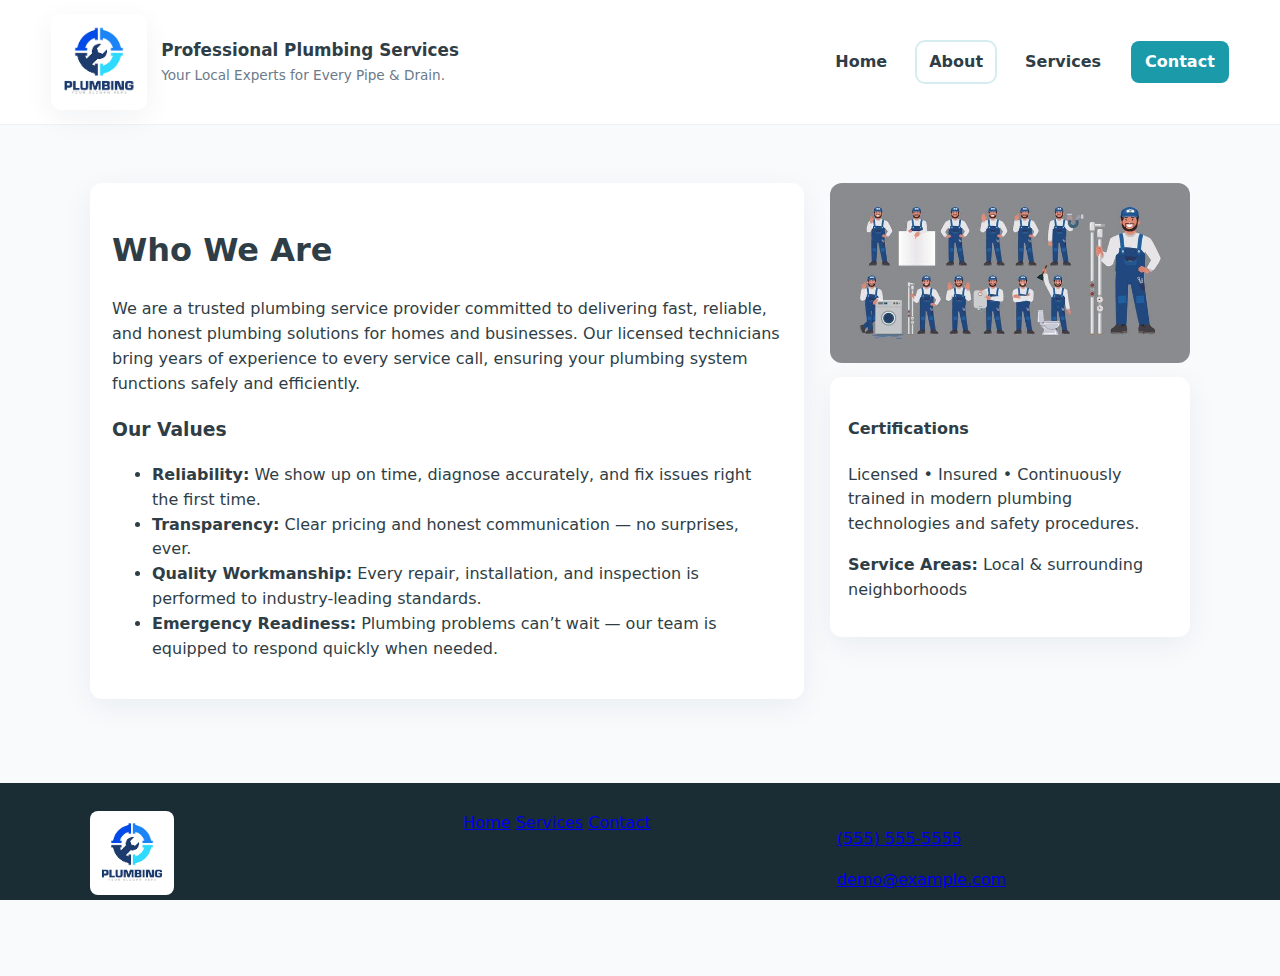
<file: about.html>
<!DOCTYPE html>
<html lang="en">
<head>
  <meta charset="utf-8" />
  <meta name="viewport" content="width=device-width,initial-scale=1" />
  <title>About Us — Professional Plumbing Services</title>
  <meta name="description" content="Learn about our plumbing team's experience, values, and commitment to honest, reliable service."> 
  <link rel="stylesheet" href="style.css" />
</head>
<body>
  <header class="site-header" id="top">
    <div class="wrap header-grid">
      <div class="brand">
        <img src="assets/header.jpg" alt="Plumbing Company Logo" class="brand-logo">
        <div class="brand-text">
          <strong class="brand-name">Professional Plumbing Services</strong>
          <span class="brand-tag">Your Local Experts for Every Pipe & Drain.</span>
        </div>
      </div>

      <nav class="main-nav" aria-label="Main navigation">
        <a href="index.html" class="nav-link">Home</a>
        <a href="about.html" class="nav-link active">About</a>
        <a href="services.html" class="nav-link">Services</a>
        <a href="contact.html" class="nav-link cta">Contact</a>
      </nav>
    </div>
  </header>

  <main>
    <section class="section-light">
      <div class="wrap about-grid">
        <div class="about-card">
          <h1>Who We Are</h1>
          <p>We are a trusted plumbing service provider committed to delivering fast, reliable, and honest plumbing solutions for homes and businesses. Our licensed technicians bring years of experience to every service call, ensuring your plumbing system functions safely and efficiently.</p>

          <h3>Our Values</h3>
          <ul>
            <li><strong>Reliability:</strong> We show up on time, diagnose accurately, and fix issues right the first time.</li>
            <li><strong>Transparency:</strong> Clear pricing and honest communication — no surprises, ever.</li>
            <li><strong>Quality Workmanship:</strong> Every repair, installation, and inspection is performed to industry-leading standards.</li>
            <li><strong>Emergency Readiness:</strong> Plumbing problems can’t wait — our team is equipped to respond quickly when needed.</li>
          </ul>
        </div>

        <aside>
          <img src="assets/photo5.jpg" alt="Plumber working on pipes" class="rounded-img">
          <div class="small-card">
            <h4>Certifications</h4>
            <p>Licensed • Insured • Continuously trained in modern plumbing technologies and safety procedures.</p>
            <p><strong>Service Areas:</strong> Local & surrounding neighborhoods</p>
          </div>
        </aside>
      </div>
    </section>
  </main>

  <footer class="site-footer">
    <div class="wrap footer-grid">
      <div class="footer-brand"><img src="assets/header.jpg" alt="Company Logo Small" class="brand-small"></div>
      <div class="footer-links">
        <a href="index.html">Home</a>
        <a href="services.html">Services</a>
        <a href="contact.html">Contact</a>
      </div>
      <div class="footer-contact">
        <p><a href="tel:5555555555" class="link-phone">(555) 555-5555</a></p>
        <p><a href="mailto:demo@example.com" class="link">demo@example.com</a></p>
        <p class="muted">© <span id="year2"></span> Professional Plumbing Services</p>
      </div>
    </div>
  </footer>

  <script>document.getElementById('year2').textContent = new Date().getFullYear();</script>
</body>
</html>
</file>
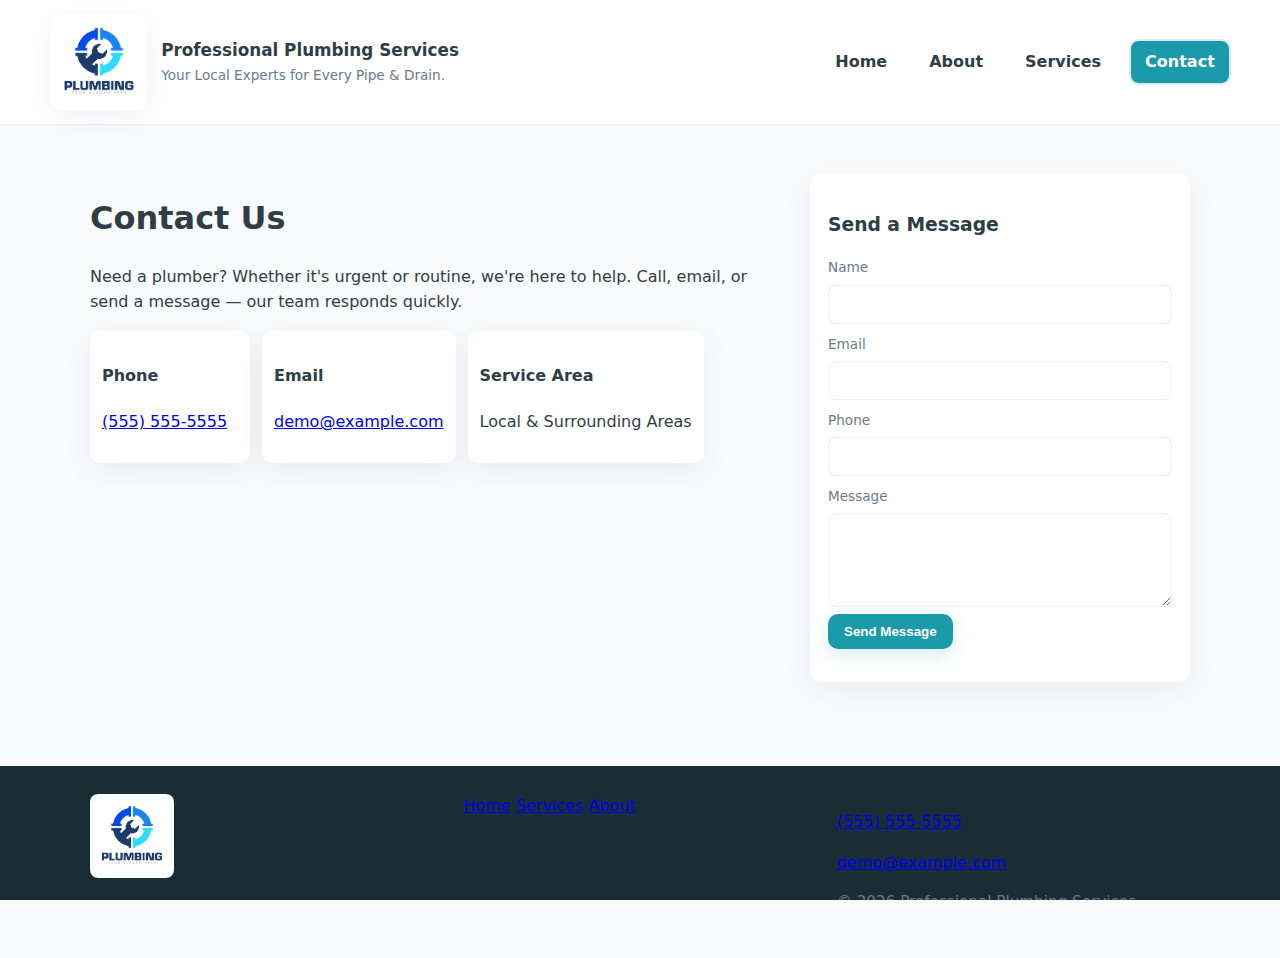
<file: contact.html>
<!DOCTYPE html>
<html lang="en">
<head>
  <meta charset="utf-8">
  <meta name="viewport" content="width=device-width,initial-scale=1">
  <title>Contact — Professional Plumbing Services</title>
  <meta name="description" content="Contact our plumbing experts for service calls, quotes, and emergency support.">
  <link rel="stylesheet" href="style.css">
</head>
<body>
  <header class="site-header" id="top">
    <div class="wrap header-grid">
      <div class="brand">
        <img src="assets/header.jpg" alt="Plumbing Company Logo" class="brand-logo">
        <div class="brand-text">
          <strong class="brand-name">Professional Plumbing Services</strong>
          <span class="brand-tag">Your Local Experts for Every Pipe & Drain.</span>
        </div>
      </div>
      <nav class="main-nav" aria-label="Main navigation">
        <a href="index.html" class="nav-link">Home</a>
        <a href="about.html" class="nav-link">About</a>
        <a href="services.html" class="nav-link">Services</a>
        <a href="contact.html" class="nav-link active cta">Contact</a>
      </nav>
    </div>
  </header>

  <main>
    <section class="section-light wrap contact-grid">
      <div>
        <h1>Contact Us</h1>
        <p>Need a plumber? Whether it's urgent or routine, we're here to help. Call, email, or send a message — our team responds quickly.</p>

        <div class="contact-cards">
          <div class="contact-card">
            <h4>Phone</h4>
            <p><a href="tel:5555555555" class="link-phone">(555) 555-5555</a></p>
          </div>
          <div class="contact-card">
            <h4>Email</h4>
            <p><a href="mailto:demo@example.com" class="link">demo@example.com</a></p>
          </div>
          <div class="contact-card">
            <h4>Service Area</h4>
            <p>Local & Surrounding Areas</p>
          </div>
        </div>
      </div>

      <aside>
        <div class="card">
          <h3>Send a Message</h3>

          <form id="contactForm" action="https://api.web3forms.com/submit" method="POST">
            <input type="hidden" name="access_key" value="dcb2e950-571d-420d-9cc7-fb462047a864">

            <label for="c-name">Name</label>
            <input id="c-name" name="name" type="text" required>

            <label for="c-email">Email</label>
            <input id="c-email" name="email" type="email" required>

            <label for="c-phone">Phone</label>
            <input id="c-phone" name="phone" type="tel" required>

            <label for="c-message">Message</label>
            <textarea id="c-message" name="message" rows="4" required></textarea>

            <button class="btn btn-primary" type="submit">Send Message</button>
            <p id="result" class="form-status" aria-live="polite"></p>
          </form>

          <script>
            const form = document.getElementById('contactForm');
            const result = document.getElementById('result');

            form.addEventListener('submit', async (e) => {
              e.preventDefault();
              const formData = new FormData(form);

              result.textContent = "Sending…";

              const response = await fetch("https://api.web3forms.com/submit", {
                method: "POST",
                body: formData
              });

              const data = await response.json();

              if (data.success) {
                result.textContent = "Thank you! Your message has been sent.";
                form.reset();
              } else {
                result.textContent = "Something went wrong. Please try again.";
              }
            });
          </script>
        </div>
      </aside>
    </section>
  </main>

  <footer class="site-footer">
    <div class="wrap footer-grid">
      <div class="footer-brand"><img src="assets/header.jpg" alt="Small logo" class="brand-small"></div>
      <div class="footer-links">
        <a href="index.html">Home</a>
        <a href="services.html">Services</a>
        <a href="about.html">About</a>
      </div>
      <div class="footer-contact">
        <p><a href="tel:5555555555" class="link-phone">(555) 555-5555</a></p>
        <p><a href="mailto:demo@example.com" class="link">demo@example.com</a></p>
        <p class="muted">© <span id="year"></span> Professional Plumbing Services</p>
      </div>
    </div>
  </footer>

  <script>
    document.getElementById('year').textContent = new Date().getFullYear();
  </script>
</body>
</html>
</file>
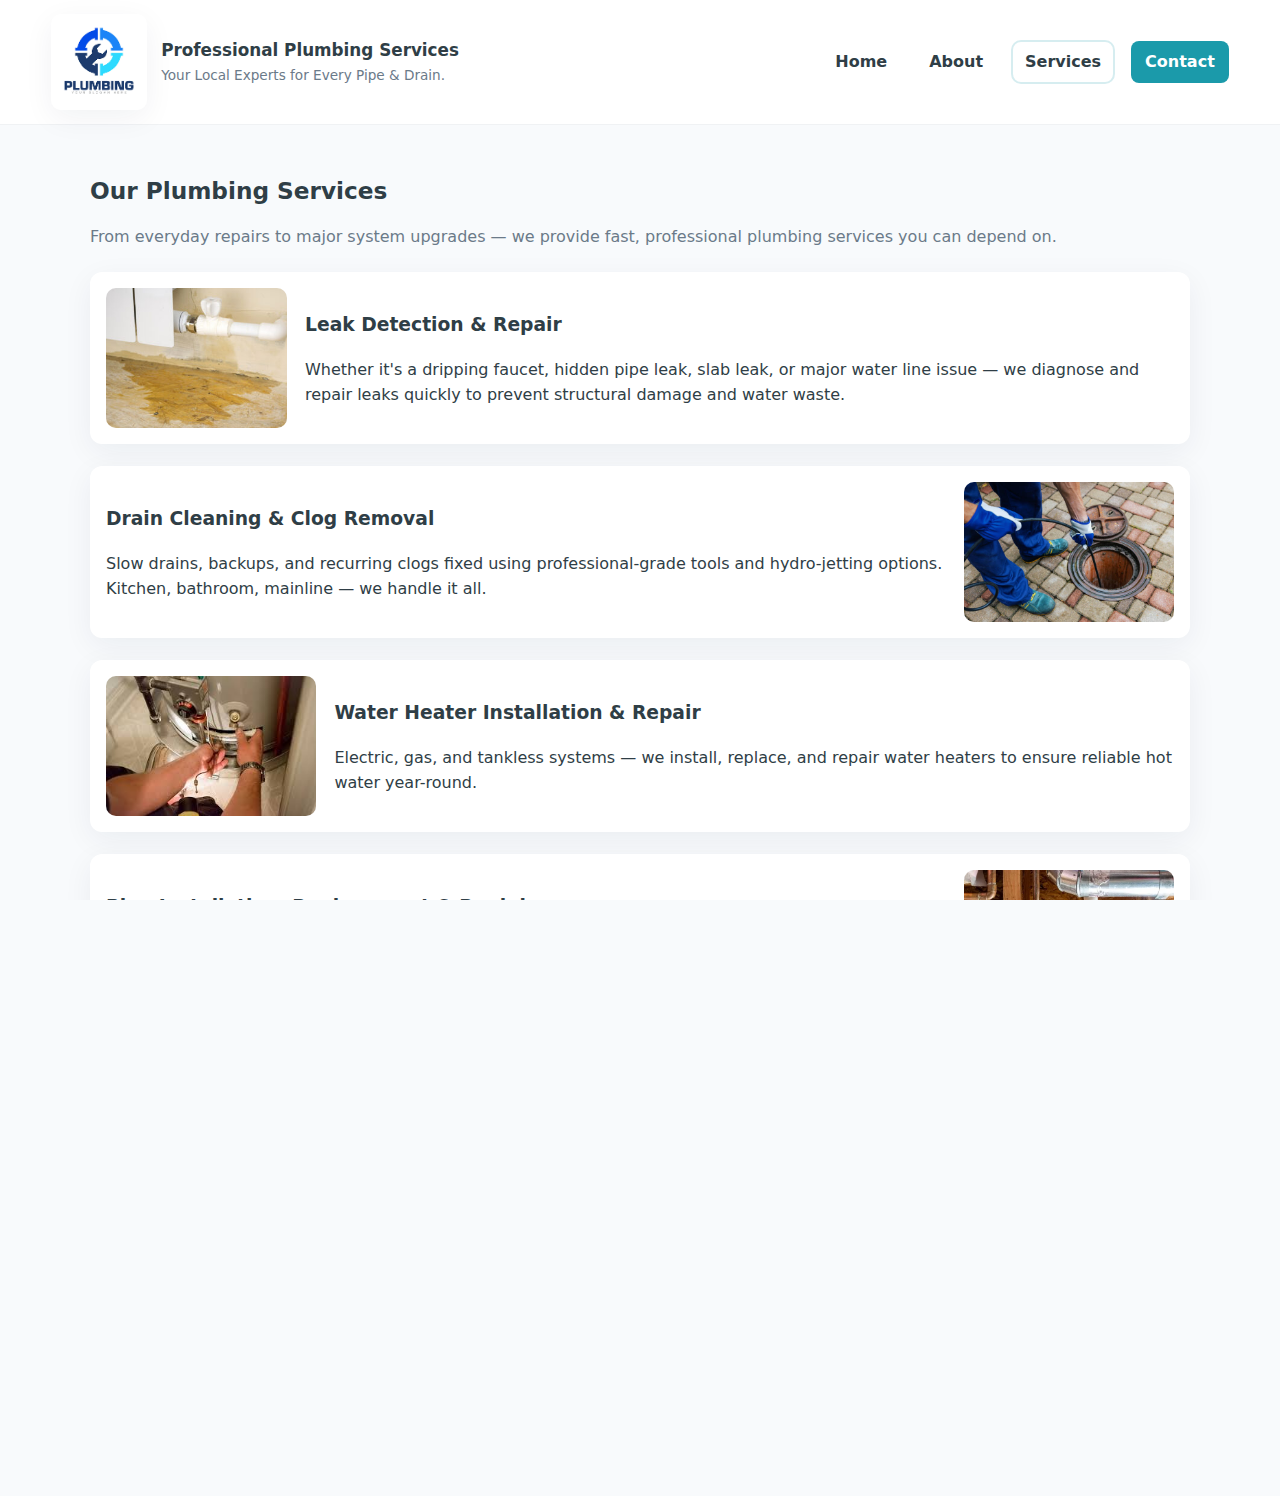
<file: services.html>
<!DOCTYPE html>
<html lang="en">
<head>
  <meta charset="utf-8" />
  <meta name="viewport" content="width=device-width,initial-scale=1" />
  <title>Plumbing Services — Professional Plumbing Services</title>
  <meta name="description" content="Explore our full range of plumbing services including leak repair, drain cleaning, water heaters, pipe installation, and emergency repairs.">
  <link rel="stylesheet" href="style.css" />
</head>
<body>
  <header class="site-header" id="top">
    <div class="wrap header-grid">
      <div class="brand">
        <img src="assets/header.jpg" alt="Plumbing Company Logo" class="brand-logo">
        <div class="brand-text">
          <strong class="brand-name">Professional Plumbing Services</strong>
          <span class="brand-tag">Your Local Experts for Every Pipe & Drain.</span>
        </div>
      </div>

      <nav class="main-nav" aria-label="Main navigation">
        <a href="index.html" class="nav-link">Home</a>
        <a href="about.html" class="nav-link">About</a>
        <a href="services.html" class="nav-link active">Services</a>
        <a href="contact.html" class="nav-link cta">Contact</a>
      </nav>
    </div>
  </header>

  <main>
    <section class="section-light wrap">
      <h1 class="section-title">Our Plumbing Services</h1>
      <p class="section-sub">From everyday repairs to major system upgrades — we provide fast, professional plumbing services you can depend on.</p>

      <div class="service-list">

        <div class="service-row">
          <img src="assets/photo7.jpg" alt="Leak repair" class="service-thumb">
          <div>
            <h3>Leak Detection & Repair</h3>
            <p>Whether it's a dripping faucet, hidden pipe leak, slab leak, or major water line issue — we diagnose and repair leaks quickly to prevent structural damage and water waste.</p>
          </div>
        </div>

        <div class="service-row reverse">
          <img src="assets/photo3.jpg" alt="Drain cleaning service" class="service-thumb">
          <div>
            <h3>Drain Cleaning & Clog Removal</h3>
            <p>Slow drains, backups, and recurring clogs fixed using professional-grade tools and hydro-jetting options. Kitchen, bathroom, mainline — we handle it all.</p>
          </div>
        </div>

        <div class="service-row">
          <img src="assets/photo6.jpg" alt="Water heater service" class="service-thumb">
          <div>
            <h3>Water Heater Installation & Repair</h3>
            <p>Electric, gas, and tankless systems — we install, replace, and repair water heaters to ensure reliable hot water year-round.</p>
          </div>
        </div>

        <div class="service-row reverse">
          <img src="assets/photo1.jpg" alt="Pipe installation" class="service-thumb">
          <div>
            <h3>Pipe Installation, Replacement & Repiping</h3>
            <p>Upgrading failing pipes? Adding new lines? We install modern, durable piping systems for long-lasting performance and improved water flow.</p>
          </div>
        </div>

        <div class="service-row">
          <img src="assets/photo4.jpg" alt="Emergency plumbing" class="service-thumb">
          <div>
            <h3>24/7 Emergency Plumbing</h3>
            <p>Burst pipes, overflowing toilets, sudden leaks — when disaster strikes, our emergency team responds quickly to minimize damage and get your system back online.</p>
          </div>
        </div>

      </div>
    </section>
  </main>

  <footer class="site-footer">
    <div class="wrap footer-grid">
      <div class="footer-brand"><img src="assets/header.jpg" alt="Small logo" class="brand-small"></div>
      <div class="footer-links">
        <a href="index.html">Home</a>
        <a href="about.html">About</a>
        <a href="contact.html">Contact</a>
      </div>
      <div class="footer-contact">
        <p><a href="tel:7604738240" class="link-phone">(760) 473-8240</a></p>
        <p><a href="mailto:demo@example.com" class="link">demo@example.com</a></p>
        <p class="muted">© <span id="year"></span> Professional Plumbing Services</p>
      </div>
    </div>
  </footer>

  <script>
    document.getElementById('year').textContent = new Date().getFullYear();
  </script>
</body>
</html>
</file>
<file: style.css>
:root{
  --brand: #1B9AAA;
  --accent: #99E1E1;
  --dark: #2F3E46;
  --muted: #6B7A89;
  --bg: #F8FAFC;
  --card-bg: #ffffff;
  --radius: 12px;
  --wrap: 1100px;
  --shadow: 0 8px 30px rgba(0,40,60,0.06);
  --glass: rgba(255,255,255,0.6);
}

*{box-sizing:border-box}
html,body{
  height:100%;
  margin:0;
  -webkit-font-smoothing:antialiased;
  -moz-osx-font-smoothing:grayscale;
}
body{
  font-family: 'Inter', system-ui, -apple-system, "Segoe UI", Roboto, "Helvetica Neue", Arial;
  background:var(--bg);
  color:var(--dark);
  line-height:1.55;
}

/* Layout wrapper */
.wrap{width:92%;max-width:var(--wrap);margin:0 auto}

/* HEADER */
.site-header{
  background:#fff;
  border-bottom:1px solid rgba(0,40,60,0.06);
  position:sticky;
  top:0;
  z-index:50;
  backdrop-filter:blur(4px);
}

.header-grid{display:flex;align-items:center;gap:20px;padding:14px 0;max-width:100%;}
.brand{display:flex;align-items:center;gap:14px;flex:0 1 auto}
.brand-logo{width:96px;height:auto;border-radius:10px;object-fit:cover;box-shadow:var(--shadow);max-width:100%}
.brand-text .brand-name{display:block;font-weight:800;color:var(--dark);font-size:1.05rem}
.brand-text .brand-tag{display:block;color:var(--muted);font-size:0.85rem;margin-top:2px}

.main-nav{margin-left:auto;display:flex;align-items:center;gap:18px;flex-wrap:wrap;max-width:100%}
.nav-link{font-weight:600;text-decoration:none;color:var(--dark);padding:8px 12px;border-radius:8px;transition:.18s;white-space:nowrap}
.nav-link:hover{background:rgba(27,154,170,0.08);color:var(--brand)}
.nav-link.cta{background:var(--brand);color:#fff;padding:9px 14px}
.nav-link.cta:hover{opacity:.95}
.nav-link.active{outline:2px solid rgba(27,154,170,0.18)}

/* HERO */
.hero{padding:44px 0;background:linear-gradient(180deg, rgba(27,154,170,0.06), rgba(27,154,170,0.03))}
.hero-grid{display:grid;grid-template-columns:1fr 360px;gap:28px;align-items:start}
.hero-content h1{font-size:2.05rem;margin:6px 0 12px;color:var(--dark);line-height:1.18}
.lead{color:var(--muted);font-size:1.05rem;margin-bottom:18px}
.hero-actions{display:flex;gap:12px;margin-bottom:16px}
.btn{display:inline-block;text-decoration:none;border:none;padding:10px 16px;border-radius:10px;font-weight:700;cursor:pointer}
.btn-primary{background:var(--brand);color:#fff;box-shadow:0 6px 20px rgba(27,154,170,0.18)}
.btn-outline{background:transparent;border:1.5px solid rgba(0,40,60,0.08);color:var(--dark)}
.trust-list{list-style:none;padding:0;margin:12px 0 0;display:flex;gap:16px;color:var(--muted);font-size:0.95rem}

/* FORM CARD */
.card{background:var(--card-bg);padding:18px;border-radius:12px;box-shadow:var(--shadow)}
.lead-form .card{}
.muted{color:var(--muted);font-size:0.95rem}
label{display:block;font-size:0.85rem;margin-top:10px;color:var(--muted)}
input,select,textarea{width:100%;padding:10px;border:1px solid rgba(0,40,60,0.08);border-radius:8px;margin-top:6px;font-size:0.95rem}
.form-status{margin-top:10px;color:var(--muted);font-size:0.9rem}

/* SECTIONS */
.section-light{padding:48px 0}
.section-dark{padding:48px 0;background:#2F3E46;color:#fff}
.section-title{font-size:1.45rem;margin:0 0 8px;font-weight:800}
.section-sub{color:var(--muted);margin-bottom:20px}

/* SERVICE CARDS */
.services-grid{display:grid;grid-template-columns:repeat(auto-fit,minmax(220px,1fr));gap:18px;margin-top:18px}
.service{background:var(--card-bg);padding:18px;border-radius:12px;box-shadow:var(--shadow)}
.service h3{margin-top:0;color:var(--dark)}

/* PORTFOLIO */
.portfolio-grid{display:grid;grid-template-columns:repeat(auto-fit,minmax(220px,1fr));gap:12px;margin-top:18px}
.portfolio-grid img{width:100%;height:220px;object-fit:cover;border-radius:10px;box-shadow:var(--shadow)}

/* CTA */
.cta-banner{background:linear-gradient(90deg, rgba(27,154,170,0.12), rgba(153,225,229,0.08));padding:28px 0;margin-top:20px;border-top:1px solid rgba(0,40,60,0.05)}

/* SERVICES PAGE */
.service-list{display:grid;gap:22px;margin-top:22px}
.service-row{display:flex;gap:18px;align-items:center;background:var(--card-bg);padding:16px;border-radius:12px;box-shadow:var(--shadow)}
.service-row.reverse{flex-direction:row-reverse}
.service-thumb{width:220px;height:140px;object-fit:cover;border-radius:10px}

/* ABOUT */
.about-grid{display:grid;grid-template-columns:1fr 360px;gap:26px;align-items:start;margin-top:10px}
.about-card{background:var(--card-bg);padding:22px;border-radius:12px;box-shadow:var(--shadow)}
.rounded-img{width:100%;border-radius:12px;object-fit:cover;display:block}
.small-card{background:var(--card-bg);padding:18px;border-radius:12px;margin-top:14px;box-shadow:var(--shadow)}

/* CONTACT */
.contact-grid{display:grid;grid-template-columns:1fr 380px;gap:24px;align-items:start}
.contact-cards{display:flex;gap:12px;flex-wrap:wrap}
.contact-card{background:var(--card-bg);padding:12px;border-radius:10px;min-width:160px;box-shadow:var(--shadow)}

/* FOOTER */
.site-footer{background:#1A2C34;color:#e4f4f7;padding:28px 0;margin-top:36px}
.footer-grid{display:grid;grid-template-columns:1fr 1fr 1fr;gap:20px}
.brand-small{width:84px;border-radius:8px}

/* TESTIMONIAL CAROUSEL */
.testimonial-carousel{position:relative;max-width:700px;margin:0 auto;box-sizing:border-box;padding:0 40px;max-width:100%}
.t-viewport{overflow:hidden;width:100%;position:relative}
.t-viewport .testimonial-track{display:flex;transition:transform 0.5s ease;width:100%}
.t-viewport .testimonial-track blockquote{width:100%;flex-shrink:0;background:var(--card-bg);padding:28px 22px;border-radius:12px;box-shadow:var(--shadow);display:flex;flex-direction:column;align-items:center;text-align:center;max-width:640px;margin-left:auto;margin-right:auto}
.t-prev,.t-next{position:absolute;top:50%;transform:translateY(-50%);background:var(--brand);color:#fff;border:none;padding:10px 14px;border-radius:50%;cursor:pointer;font-size:20px;opacity:0.95;z-index:20;box-shadow:0 6px 18px rgba(0,0,0,0.12)}
.t-prev{left:18px}
.t-next{right:18px}

/* MODERN CARDS */
.modern-services .service-card{background:var(--card-bg);padding:22px;border-radius:14px;box-shadow:var(--shadow);transition:.25s ease}
.modern-services .service-card:hover{transform:translateY(-6px);box-shadow:0 12px 30px rgba(0,40,60,0.12)}
.service-icon{font-size:2.2rem;margin-bottom:14px;color:var(--brand)}

/* GLOBAL SAFETY RULES: prevents horizontal overflow globally */
html,body{max-width:100%;overflow-x:hidden}

/* RESPONSIVE */
@media (max-width: 820px){
  html,body{overflow-x:hidden}
  .wrap{width:100%;max-width:100%;padding:0 12px}
  .header-grid{flex-wrap:wrap;gap:12px}
  .main-nav{width:100%;justify-content:center;gap:10px}
  .hero-grid{grid-template-columns:1fr}
  .about-grid{grid-template-columns:1fr!important;gap:22px;margin-top:12px}
  .about-grid>aside{order:-1}
  .about-card,.small-card{padding:22px}
  .contact-grid{grid-template-columns:1fr}
  .footer-grid{grid-template-columns:1fr;text-align:center}
  .testimonial-carousel{padding:0 20px}
  .t-prev{left:12px}
  .t-next{right:12px}
}

@media (max-width: 600px){
  .brand-logo{width:70px}
  .testimonial-carousel{padding:0 10px}
  .t-prev,.t-next{left:8px;right:8px}
  .t-prev,.t-next{padding:8px 10px;font-size:18px}
}
/* Move carousel arrows lower so they do NOT overlap text */
.t-prev,
.t-next {
  top: 60% !important;   /* was 50% — moves them downward */
}

/* Mobile: move them even lower */
@media (max-width: 600px) {
  .t-prev,
  .t-next {
    top: 65% !important;
  }
}
/* --- FIX 1: Center testimonials on desktop again --- */
.testimonial-carousel {
  max-width: 700px !important;
  margin-left: auto !important;
  margin-right: auto !important;
}

.t-viewport .testimonial-track blockquote {
  margin-left: auto !important;
  margin-right: auto !important;
}

/* --- FIX 2: Proper mobile arrow alignment (no more giant merged arrow) --- */
@media (max-width: 600px) {
  .t-prev {
    left: 10px !important;
    right: auto !important;
  }

  .t-next {
    right: 10px !important;
    left: auto !important;
  }

  /* Optional: keep arrows safely below the text */
  .t-prev,
  .t-next {
    top: 58% !important;
  }
}
.service-icon img {
  width: 40px;      /* adjust size to match emoji */
  height: 40px;     /* maintain aspect ratio */
  display: block;   /* ensures it centers properly inside the parent div */
  margin: 0 auto;   /* center horizontally */
}
.service-icon {
  display: flex;
  justify-content: center; /* horizontal */
  align-items: center;     /* vertical */
}
</file>
